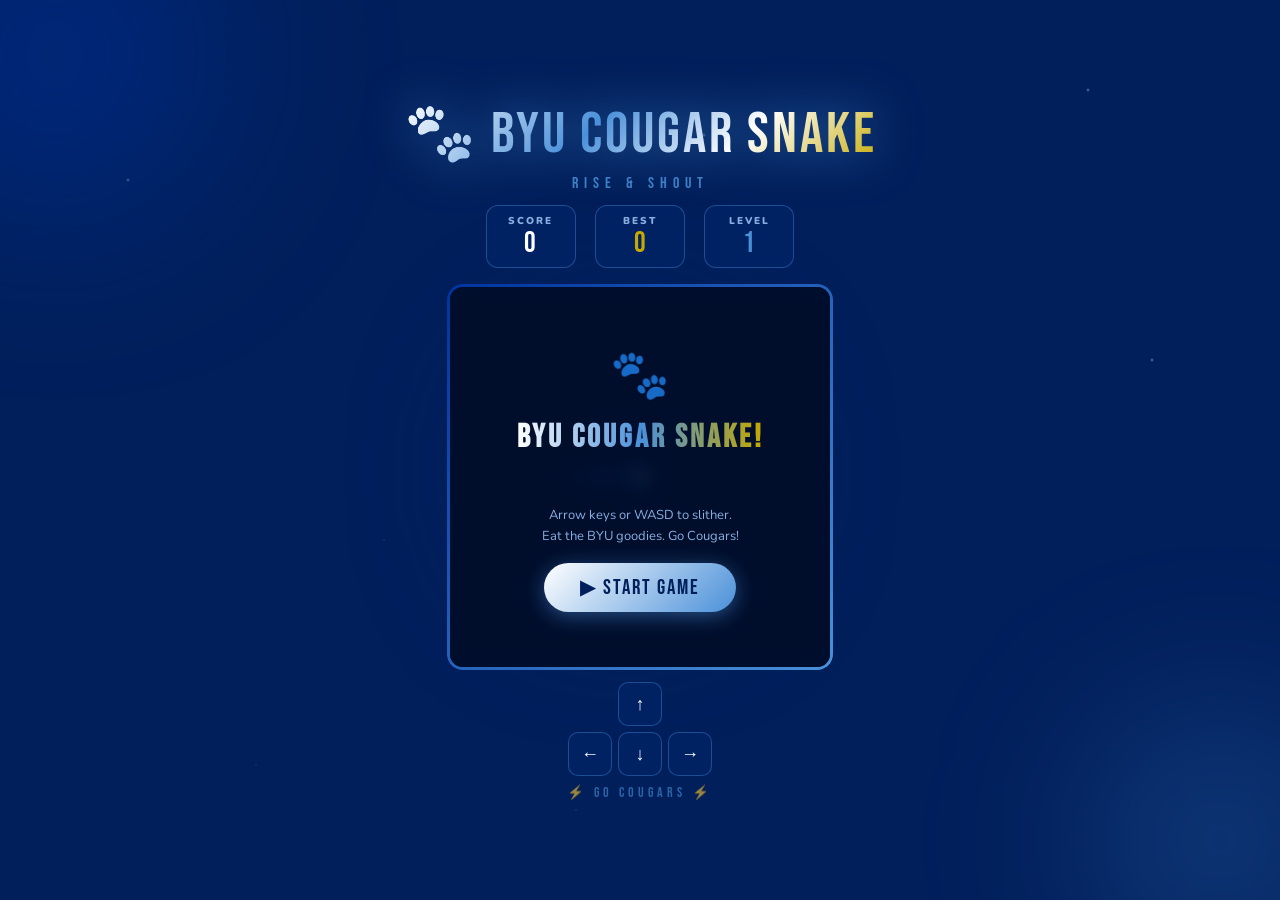
<file: ai.html>
<!DOCTYPE html>
<html lang="en">
<head>
<meta charset="UTF-8">
<meta name="viewport" content="width=device-width, initial-scale=1.0">
<title>🐾 BYU Cougar Snake!</title>
<link href="https://fonts.googleapis.com/css2?family=Bebas+Neue&family=Nunito:wght@400;700;900&display=swap" rel="stylesheet">
<style>
  :root {
    --bg: #001F5B;
    --panel: #002366;
    --border: #0033A0;
    --navy: #001F5B;
    --royal: #0033A0;
    --white: #FFFFFF;
    --light-blue: #4A90D9;
    --gold: #C5A900;
    --text: #FFFFFF;
    --muted: #8aaee0;
  }

  * { box-sizing: border-box; margin: 0; padding: 0; }

  body {
    background: var(--bg);
    color: var(--text);
    font-family: 'Nunito', sans-serif;
    min-height: 100vh;
    display: flex;
    flex-direction: column;
    align-items: center;
    justify-content: center;
    overflow: hidden;
    position: relative;
  }

  body::before {
    content: '';
    position: fixed;
    inset: 0;
    background-image:
      radial-gradient(2px 2px at 10% 20%, rgba(255,255,255,0.4) 0%, transparent 100%),
      radial-gradient(1px 1px at 30% 60%, rgba(74,144,217,0.5) 0%, transparent 100%),
      radial-gradient(2px 2px at 55% 15%, rgba(255,255,255,0.3) 0%, transparent 100%),
      radial-gradient(1px 1px at 75% 80%, rgba(0,51,160,0.6) 0%, transparent 100%),
      radial-gradient(2px 2px at 90% 40%, rgba(255,255,255,0.4) 0%, transparent 100%),
      radial-gradient(1px 1px at 20% 85%, rgba(74,144,217,0.4) 0%, transparent 100%),
      radial-gradient(2px 2px at 65% 50%, rgba(255,255,255,0.3) 0%, transparent 100%),
      radial-gradient(1px 1px at 45% 90%, rgba(74,144,217,0.5) 0%, transparent 100%),
      radial-gradient(2px 2px at 85% 10%, rgba(255,255,255,0.4) 0%, transparent 100%);
    pointer-events: none;
    z-index: 0;
    animation: twinkle 4s ease-in-out infinite alternate;
  }

  @keyframes twinkle {
    from { opacity: 0.5; }
    to { opacity: 1; }
  }

  .orb {
    position: fixed;
    border-radius: 50%;
    filter: blur(80px);
    pointer-events: none;
    z-index: 0;
    animation: floatOrb 8s ease-in-out infinite alternate;
  }
  .orb1 { width: 350px; height: 350px; background: rgba(0,51,160,0.4); top: -120px; left: -120px; }
  .orb2 { width: 280px; height: 280px; background: rgba(74,144,217,0.2); bottom: -80px; right: -80px; animation-delay: -3s; }
  .orb3 { width: 220px; height: 220px; background: rgba(0,31,91,0.5); top: 40%; left: 40%; animation-delay: -5s; }

  @keyframes floatOrb {
    from { transform: translate(0, 0) scale(1); }
    to { transform: translate(30px, -20px) scale(1.1); }
  }

  #title {
    font-family: 'Bebas Neue', cursive;
    font-size: clamp(2.2rem, 5vw, 3.6rem);
    margin-bottom: 0.3rem;
    position: relative;
    z-index: 1;
    letter-spacing: 3px;
    background: linear-gradient(135deg, #ffffff 0%, #4A90D9 40%, #ffffff 70%, #C5A900 100%);
    -webkit-background-clip: text;
    -webkit-text-fill-color: transparent;
    background-clip: text;
    filter: drop-shadow(0 0 24px rgba(74,144,217,0.7));
    animation: titlePop 0.6s cubic-bezier(0.34,1.56,0.64,1);
  }

  #subtitle {
    font-family: 'Bebas Neue', cursive;
    font-size: 1rem;
    letter-spacing: 6px;
    color: var(--light-blue);
    margin-bottom: 0.8rem;
    position: relative;
    z-index: 1;
    opacity: 0.85;
  }

  @keyframes titlePop {
    from { transform: scale(0.5); opacity: 0; }
    to { transform: scale(1); opacity: 1; }
  }

  #score-bar {
    display: flex;
    gap: 1.2rem;
    margin-bottom: 1rem;
    position: relative;
    z-index: 1;
  }

  .score-card {
    background: rgba(0,35,102,0.8);
    border: 1px solid rgba(74,144,217,0.4);
    border-radius: 12px;
    padding: 8px 20px;
    text-align: center;
    min-width: 90px;
    backdrop-filter: blur(4px);
  }

  .score-card.bump { animation: bump 0.25s cubic-bezier(0.34,1.56,0.64,1); }
  @keyframes bump { 0%,100% { transform: scale(1); } 50% { transform: scale(1.25); } }

  .score-card label {
    display: block;
    font-size: 10px;
    font-weight: 900;
    text-transform: uppercase;
    letter-spacing: 2px;
    color: var(--muted);
    margin-bottom: 2px;
  }

  .score-card .val {
    font-family: 'Bebas Neue', cursive;
    font-size: 1.8rem;
    line-height: 1;
    letter-spacing: 1px;
  }

  #score-card-score .val { color: #ffffff; }
  #score-card-best .val  { color: #C5A900; }
  #score-card-level .val { color: #4A90D9; }

  #canvas-wrap {
    position: relative;
    border-radius: 16px;
    z-index: 1;
    padding: 3px;
    background: linear-gradient(135deg, #0033A0, #4A90D9, #ffffff, #C5A900, #0033A0);
    background-size: 400% 400%;
    animation: borderSpin 5s linear infinite;
  }

  @keyframes borderSpin {
    0%   { background-position: 0% 50%; }
    50%  { background-position: 100% 50%; }
    100% { background-position: 0% 50%; }
  }

  #canvas-inner {
    border-radius: 13px;
    overflow: hidden;
    display: block;
  }

  canvas {
    display: block;
    image-rendering: pixelated;
  }

  #overlay {
    position: absolute;
    inset: 3px;
    border-radius: 13px;
    display: flex;
    flex-direction: column;
    align-items: center;
    justify-content: center;
    gap: 10px;
    background: rgba(0, 15, 45, 0.92);
    backdrop-filter: blur(8px);
    z-index: 10;
    transition: opacity 0.3s;
  }

  #overlay.hidden { opacity: 0; pointer-events: none; }

  .overlay-icon {
    font-size: 3rem;
    animation: bounceIn 0.5s cubic-bezier(0.34,1.56,0.64,1);
  }

  @keyframes bounceIn {
    from { transform: scale(0); opacity: 0; }
    to { transform: scale(1); opacity: 1; }
  }

  #overlay h2 {
    font-family: 'Bebas Neue', cursive;
    font-size: 2rem;
    letter-spacing: 3px;
    background: linear-gradient(90deg, #ffffff, #4A90D9, #C5A900);
    -webkit-background-clip: text;
    -webkit-text-fill-color: transparent;
    background-clip: text;
  }

  #overlay-sub {
    font-size: 13px;
    color: var(--muted);
    text-align: center;
    max-width: 240px;
    line-height: 1.6;
  }

  #ate-line {
    font-size: 1.1rem;
    min-height: 28px;
    text-align: center;
  }

  #start-btn {
    margin-top: 6px;
    padding: 12px 36px;
    font-family: 'Bebas Neue', cursive;
    font-size: 1.3rem;
    letter-spacing: 2px;
    color: #001F5B;
    border: none;
    border-radius: 50px;
    cursor: pointer;
    background: linear-gradient(135deg, #ffffff, #4A90D9);
    box-shadow: 0 4px 20px rgba(74,144,217,0.5);
    transition: transform 0.12s, box-shadow 0.12s;
  }

  #start-btn:hover {
    transform: translateY(-3px) scale(1.05);
    box-shadow: 0 8px 30px rgba(74,144,217,0.7);
  }

  #start-btn:active { transform: scale(0.97); }

  #mobile-controls {
    display: grid;
    grid-template-columns: repeat(3, 44px);
    grid-template-rows: repeat(2, 44px);
    gap: 6px;
    margin-top: 12px;
    position: relative;
    z-index: 1;
  }

  .dpad {
    background: rgba(0,35,102,0.8);
    border: 1px solid rgba(74,144,217,0.4);
    border-radius: 10px;
    font-size: 18px;
    cursor: pointer;
    display: flex;
    align-items: center;
    justify-content: center;
    color: #ffffff;
    user-select: none;
    transition: background 0.1s, transform 0.1s;
    -webkit-tap-highlight-color: transparent;
  }

  .dpad:active { background: rgba(0,51,160,0.9); transform: scale(0.9); }
  #btn-up    { grid-column: 2; grid-row: 1; }
  #btn-left  { grid-column: 1; grid-row: 2; }
  #btn-down  { grid-column: 2; grid-row: 2; }
  #btn-right { grid-column: 3; grid-row: 2; }

  .eat-popup {
    position: absolute;
    font-family: 'Bebas Neue', cursive;
    font-size: 1.1rem;
    letter-spacing: 1px;
    pointer-events: none;
    z-index: 20;
    animation: popUp 0.9s ease-out forwards;
    white-space: nowrap;
    text-shadow: 0 0 10px currentColor;
  }

  @keyframes popUp {
    0%   { transform: translateY(0) scale(1); opacity: 1; }
    80%  { transform: translateY(-45px) scale(1.15); opacity: 1; }
    100% { transform: translateY(-58px) scale(0.9); opacity: 0; }
  }

  #go-cougs {
    font-family: 'Bebas Neue', cursive;
    letter-spacing: 4px;
    font-size: 0.85rem;
    color: rgba(74,144,217,0.6);
    margin-top: 8px;
    position: relative;
    z-index: 1;
  }
</style>
</head>
<body>

<div class="orb orb1"></div>
<div class="orb orb2"></div>
<div class="orb orb3"></div>

<div id="title">🐾 BYU Cougar Snake</div>
<div id="subtitle">Rise &amp; Shout</div>

<div id="score-bar">
  <div class="score-card" id="score-card-score">
    <label>Score</label>
    <div class="val" id="score-val">0</div>
  </div>
  <div class="score-card" id="score-card-best">
    <label>Best</label>
    <div class="val" id="best-val">0</div>
  </div>
  <div class="score-card" id="score-card-level">
    <label>Level</label>
    <div class="val" id="level-val">1</div>
  </div>
</div>

<div id="canvas-wrap">
  <div id="canvas-inner">
    <canvas id="gc" width="380" height="380"></canvas>
  </div>
  <div id="overlay">
    <div class="overlay-icon" id="overlay-icon">🐾</div>
    <h2 id="overlay-title">BYU Cougar Snake!</h2>
    <div id="ate-line"></div>
    <div id="overlay-sub">Arrow keys or WASD to slither.<br>Eat the BYU goodies. Go Cougars!</div>
    <button id="start-btn">▶ START GAME</button>
  </div>
</div>

<div id="mobile-controls">
  <button class="dpad" id="btn-up">↑</button>
  <button class="dpad" id="btn-left">←</button>
  <button class="dpad" id="btn-down">↓</button>
  <button class="dpad" id="btn-right">→</button>
</div>

<div id="go-cougs">⚡ GO COUGARS ⚡</div>

<script>
  const canvas   = document.getElementById('gc');
  const ctx      = canvas.getContext('2d');
  const COLS     = 19, ROWS = 19, CELL = 20;
  const overlay  = document.getElementById('overlay');
  const oTitle   = document.getElementById('overlay-title');
  const oSub     = document.getElementById('overlay-sub');
  const oIcon    = document.getElementById('overlay-icon');
  const ateLine  = document.getElementById('ate-line');
  const startBtn = document.getElementById('start-btn');
  const scoreEl  = document.getElementById('score-val');
  const bestEl   = document.getElementById('best-val');
  const levelEl  = document.getElementById('level-val');
  const scoreCard = document.getElementById('score-card-score');

  // BYU-themed foods!
  const FOODS = [
    { e:'🏈', pts:3, color:'#C5A900', label:'football' },
    { e:'🎓', pts:4, color:'#ffffff', label:'diploma'  },
    { e:'🐾', pts:2, color:'#4A90D9', label:'paw'      },
    { e:'📘', pts:1, color:'#4A90D9', label:'book'     },
    { e:'🏆', pts:5, color:'#C5A900', label:'trophy'   },
    { e:'🎽', pts:2, color:'#ffffff', label:'jersey'   },
    { e:'⭐', pts:3, color:'#C5A900', label:'star'     },
    { e:'🎯', pts:2, color:'#4A90D9', label:'bullseye' },
    { e:'🦁', pts:4, color:'#C5A900', label:'cougar'   },
    { e:'🏀', pts:2, color:'#fb923c', label:'bball'    },
    { e:'🎪', pts:1, color:'#ffffff', label:'pennant'  },
    { e:'💙', pts:1, color:'#4A90D9', label:'heart'    },
    { e:'🥇', pts:5, color:'#C5A900', label:'gold'     },
    { e:'📣', pts:2, color:'#ffffff', label:'cheer'    },
    { e:'🌟', pts:3, color:'#C5A900', label:'star2'    },
  ];

  // BYU navy/royal/white snake body
  const BODY_COLORS = [
    '#0033A0','#1a4fc4','#2b5fd4','#0033A0','#1a4fc4',
    '#2b5fd4','#0033A0','#1a4fc4','#2b5fd4','#0033A0',
  ];
  const HEAD_COLOR = '#4A90D9';

  let snake, dir, nextDir, food, score, best = 0, running = false, gameLoop, ateLog;
  let particles = [];

  function randomFood() {
    const roll = Math.random();
    if (roll < 0.06) return FOODS[4];  // trophy rare
    if (roll < 0.12) return FOODS[12]; // gold medal rare
    return FOODS[Math.floor(Math.random() * FOODS.length)];
  }

  function spawnFood() {
    let pos;
    do {
      pos = { x: Math.floor(Math.random() * COLS), y: Math.floor(Math.random() * ROWS) };
    } while (snake.some(s => s.x === pos.x && s.y === pos.y));
    food = { ...pos, ...randomFood() };
  }

  function initGame() {
    const mx = Math.floor(COLS / 2), my = Math.floor(ROWS / 2);
    snake = [
      { x: mx,     y: my },
      { x: mx - 1, y: my },
      { x: mx - 2, y: my },
      { x: mx - 3, y: my },
    ];
    dir = { x: 1, y: 0 };
    nextDir = { x: 1, y: 0 };
    score = 0; ateLog = []; particles = [];
    scoreEl.textContent = 0;
    levelEl.textContent = 1;
    spawnFood();
  }

  function getLevel() { return Math.floor(score / 8) + 1; }
  function getSpeed() { return Math.max(55, 195 - getLevel() * 18); }

  function spawnParticles(x, y, color) {
    for (let i = 0; i < 16; i++) {
      const angle = (Math.PI * 2 * i) / 16;
      const speed = 1.5 + Math.random() * 3.5;
      particles.push({
        x: x * CELL + CELL / 2,
        y: y * CELL + CELL / 2,
        vx: Math.cos(angle) * speed,
        vy: Math.sin(angle) * speed,
        life: 1, color,
        size: 2 + Math.random() * 4,
        shape: Math.random() < 0.4 ? 'star' : 'circle',
      });
    }
  }

  function drawStar(x, y, r) {
    ctx.beginPath();
    for (let i = 0; i < 5; i++) {
      const a = (i * 4 * Math.PI) / 5 - Math.PI / 2;
      const b = a + (2 * Math.PI) / 5;
      if (i === 0) ctx.moveTo(x + r * Math.cos(a), y + r * Math.sin(a));
      else ctx.lineTo(x + r * Math.cos(a), y + r * Math.sin(a));
      ctx.lineTo(x + (r/2) * Math.cos(b), y + (r/2) * Math.sin(b));
    }
    ctx.closePath();
    ctx.fill();
  }

  function updateParticles() {
    for (let i = particles.length - 1; i >= 0; i--) {
      const p = particles[i];
      p.x += p.vx; p.y += p.vy;
      p.vy += 0.12;
      p.life -= 0.035;
      if (p.life <= 0) particles.splice(i, 1);
    }
  }

  function drawParticles() {
    particles.forEach(p => {
      ctx.globalAlpha = p.life;
      ctx.fillStyle = p.color;
      if (p.shape === 'star') drawStar(p.x, p.y, p.size);
      else { ctx.beginPath(); ctx.arc(p.x, p.y, p.size, 0, Math.PI * 2); ctx.fill(); }
    });
    ctx.globalAlpha = 1;
  }

  function spawnPopup(x, y, f) {
    const wrap = document.getElementById('canvas-wrap');
    const el = document.createElement('div');
    el.className = 'eat-popup';
    el.style.color = f.color;
    el.style.left = (3 + x * CELL + CELL / 2) + 'px';
    el.style.top  = (3 + y * CELL) + 'px';
    el.style.transform = 'translateX(-50%)';
    el.textContent = '+' + f.pts + ' ' + f.e;
    wrap.appendChild(el);
    setTimeout(() => el.remove(), 950);
  }

  const BG_COLOR   = '#000d2e';
  const GRID_COLOR = '#001040';

  function drawBg() {
    ctx.fillStyle = BG_COLOR;
    ctx.fillRect(0, 0, canvas.width, canvas.height);

    // Subtle Y logo watermark
    ctx.save();
    ctx.font = 'bold 160px serif';
    ctx.textAlign = 'center';
    ctx.textBaseline = 'middle';
    ctx.fillStyle = 'rgba(0,51,160,0.07)';
    ctx.fillText('Y', canvas.width / 2, canvas.height / 2);
    ctx.restore();

    // Grid
    ctx.strokeStyle = GRID_COLOR;
    ctx.lineWidth = 0.5;
    for (let x = 0; x <= COLS; x++) {
      ctx.beginPath(); ctx.moveTo(x*CELL,0); ctx.lineTo(x*CELL,ROWS*CELL); ctx.stroke();
    }
    for (let y = 0; y <= ROWS; y++) {
      ctx.beginPath(); ctx.moveTo(0,y*CELL); ctx.lineTo(COLS*CELL,y*CELL); ctx.stroke();
    }
  }

  function drawFood() {
    const pulse = 0.5 + 0.5 * Math.sin(Date.now() / 280);
    const px = food.x * CELL, py = food.y * CELL;

    // Glow halo
    ctx.save();
    ctx.shadowColor = food.color;
    ctx.shadowBlur = 16 + 12 * pulse;
    ctx.font = (CELL - 1) + 'px serif';
    ctx.textAlign = 'center';
    ctx.textBaseline = 'middle';
    ctx.fillText(food.e, px + CELL / 2, py + CELL / 2 + 1);
    ctx.restore();

    // Pulse ring
    ctx.strokeStyle = food.color;
    ctx.globalAlpha = 0.2 + 0.3 * pulse;
    ctx.lineWidth = 1.5;
    ctx.beginPath();
    ctx.roundRect(px + 1, py + 1, CELL - 2, CELL - 2, 5);
    ctx.stroke();
    ctx.globalAlpha = 1;
  }

  function drawSnake() {
    const len = snake.length;
    snake.slice().reverse().forEach((seg, ri) => {
      const i = len - 1 - ri;
      const isHead = i === 0;
      const px = seg.x * CELL, py = seg.y * CELL;

      if (isHead) {
        // Glow
        ctx.save();
        ctx.shadowColor = HEAD_COLOR;
        ctx.shadowBlur = 14;
        ctx.fillStyle = HEAD_COLOR;
        ctx.beginPath();
        ctx.roundRect(px + 1, py + 1, CELL - 2, CELL - 2, 8);
        ctx.fill();
        ctx.restore();

        // Highlight stripe (jersey-like)
        ctx.fillStyle = 'rgba(255,255,255,0.2)';
        ctx.beginPath();
        ctx.roundRect(px + 3, py + 3, CELL - 6, 5, 2);
        ctx.fill();

        // Eyes
        const ex1 = dir.x === 1 ? px+14 : dir.x === -1 ? px+5 : px+6;
        const ex2 = dir.x === 1 ? px+14 : dir.x === -1 ? px+5 : px+13;
        const ey1 = dir.y === 1 ? py+14 : dir.y === -1 ? py+5 : py+6;
        const ey2 = dir.y === 0 ? py+13 : ey1;
        ctx.fillStyle = '#fff';
        ctx.beginPath(); ctx.arc(ex1, ey1, 2.5, 0, Math.PI*2); ctx.fill();
        ctx.beginPath(); ctx.arc(ex2, ey2, 2.5, 0, Math.PI*2); ctx.fill();
        ctx.fillStyle = '#001F5B';
        ctx.beginPath(); ctx.arc(ex1, ey1, 1.2, 0, Math.PI*2); ctx.fill();
        ctx.beginPath(); ctx.arc(ex2, ey2, 1.2, 0, Math.PI*2); ctx.fill();

      } else {
        const t = i / (len - 1);
        ctx.fillStyle = BODY_COLORS[i % BODY_COLORS.length];
        ctx.globalAlpha = 0.9 - t * 0.2;
        ctx.beginPath();
        ctx.roundRect(px + 2, py + 2, CELL - 4, CELL - 4, Math.max(2, 5 - t * 2));
        ctx.fill();
        ctx.globalAlpha = 1;

        // White jersey stripe every other segment
        if (i % 2 === 0) {
          ctx.fillStyle = 'rgba(255,255,255,0.12)';
          ctx.beginPath();
          ctx.roundRect(px + 4, py + 4, CELL - 8, 4, 1);
          ctx.fill();
        }
      }
    });
  }

  function render() {
    drawBg();
    updateParticles();
    drawParticles();
    drawFood();
    drawSnake();
  }

  function step() {
    dir = { ...nextDir };
    const head = { x: snake[0].x + dir.x, y: snake[0].y + dir.y };
    if (head.x < 0 || head.x >= COLS || head.y < 0 || head.y >= ROWS) { endGame('wall'); return; }
    if (snake.some(s => s.x === head.x && s.y === head.y))             { endGame('self'); return; }
    snake.unshift(head);
    if (head.x === food.x && head.y === food.y) {
      score += food.pts;
      scoreEl.textContent = score;
      if (score > best) { best = score; bestEl.textContent = best; }
      levelEl.textContent = getLevel();
      ateLog.push(food.e);
      spawnParticles(head.x, head.y, food.color);
      spawnPopup(head.x, head.y, food);
      scoreCard.classList.remove('bump');
      void scoreCard.offsetWidth;
      scoreCard.classList.add('bump');
      spawnFood();
      clearInterval(gameLoop);
      gameLoop = setInterval(tick, getSpeed());
    } else {
      snake.pop();
    }
    render();
  }

  function tick() { if (running) step(); }

  function startGame() {
    initGame();
    running = true;
    overlay.classList.add('hidden');
    clearInterval(gameLoop);
    gameLoop = setInterval(tick, getSpeed());
    render();
  }

  const PHRASES_WALL = [
    'Out of bounds! 🏈',
    'The ref called it!',
    'Hit the boundary!',
    'Stay in the field!',
  ];
  const PHRASES_SELF = [
    'You tackled yourself! 😵',
    'Own-team penalty!',
    'Cougar bit its tail!',
    'Roughing yourself! 😂',
  ];

  function endGame(reason) {
    running = false;
    clearInterval(gameLoop);
    const last = ateLog.slice(-4).join(' ');
    const phrases = reason === 'wall' ? PHRASES_WALL : PHRASES_SELF;
    const msg = phrases[Math.floor(Math.random() * phrases.length)];
    oIcon.textContent = reason === 'wall' ? '💥' : '😵';
    oTitle.textContent = msg;
    ateLine.textContent = ateLog.length ? 'You collected: ' + last : '';
    oSub.innerHTML =
      'Score: <b style="color:#4A90D9">' + score + '</b> &nbsp;|&nbsp; Level ' + getLevel() +
      '<br><span style="color:#C5A900">Rise and Shout, the Cougars are out!</span>';
    startBtn.textContent = '▶ PLAY AGAIN';
    overlay.classList.remove('hidden');
  }

  const KEYS = {
    ArrowUp:   {x:0,y:-1}, ArrowDown: {x:0,y:1},
    ArrowLeft: {x:-1,y:0}, ArrowRight:{x:1,y:0},
    w:{x:0,y:-1}, s:{x:0,y:1}, a:{x:-1,y:0}, d:{x:1,y:0},
  };

  document.addEventListener('keydown', e => {
    if (!running) return;
    const nd = KEYS[e.key];
    if (nd && !(nd.x === -dir.x && nd.y === -dir.y)) { nextDir = nd; e.preventDefault(); }
  });

  function setDir(nd) {
    if (!running) return;
    if (!(nd.x === -dir.x && nd.y === -dir.y)) nextDir = nd;
  }

  document.getElementById('btn-up').addEventListener('click',    () => setDir({x:0,  y:-1}));
  document.getElementById('btn-down').addEventListener('click',  () => setDir({x:0,  y:1 }));
  document.getElementById('btn-left').addEventListener('click',  () => setDir({x:-1, y:0 }));
  document.getElementById('btn-right').addEventListener('click', () => setDir({x:1,  y:0 }));
  startBtn.addEventListener('click', startGame);

  initGame();
  function idleLoop() { if (!running) render(); requestAnimationFrame(idleLoop); }
  idleLoop();
</script>
</body>
</html>
</file>
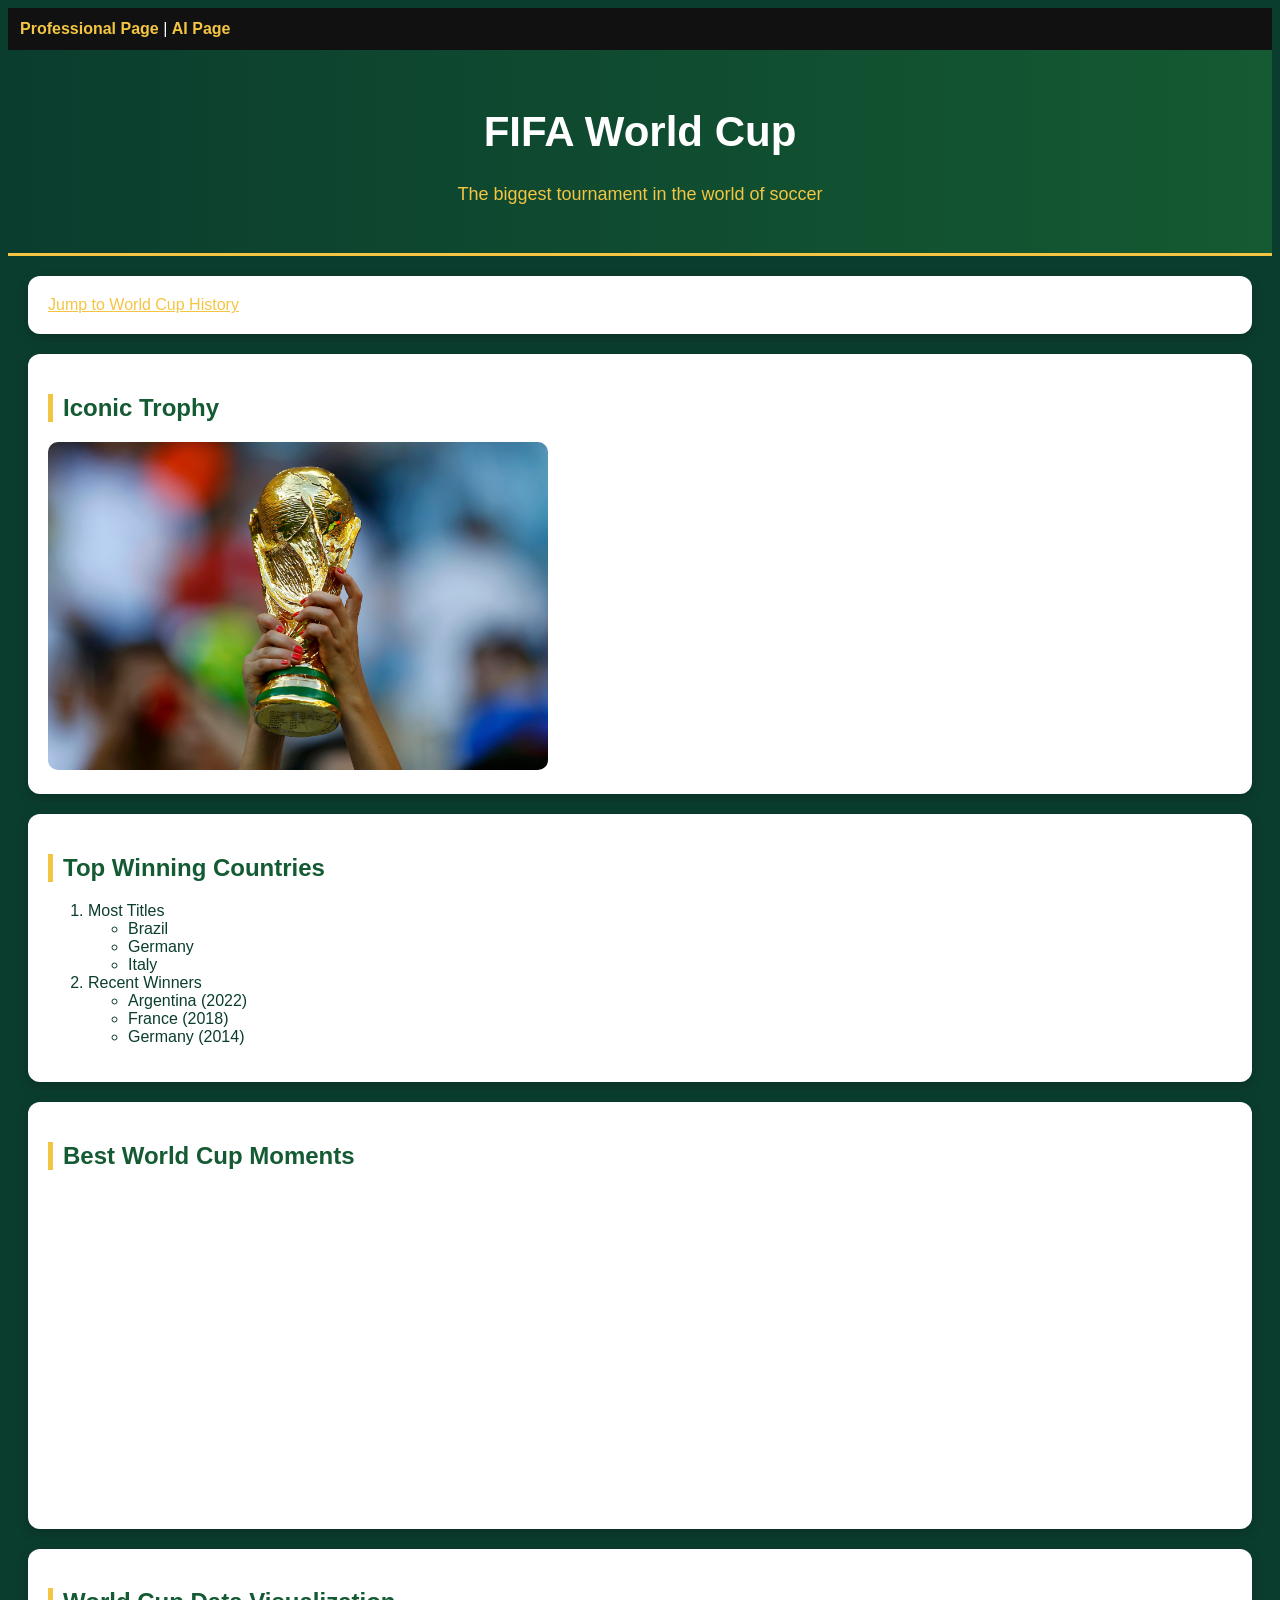
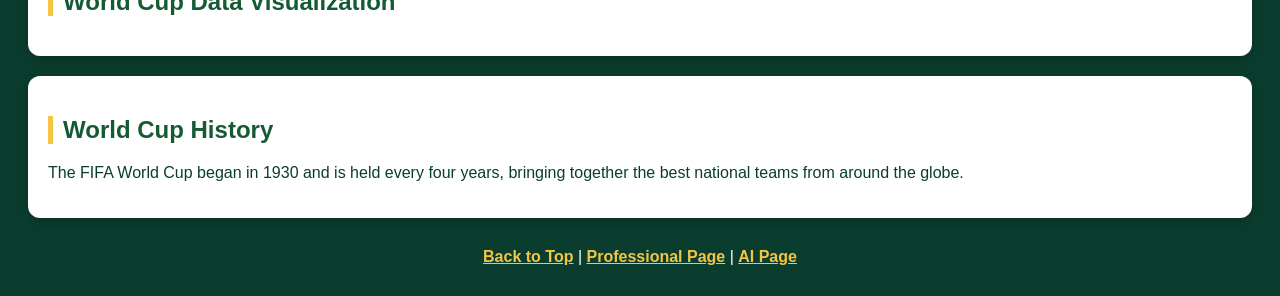
<file: fromScratch.html>
<!DOCTYPE html>
<html lang="en">
<head>
    <meta charset="UTF-8">
    <title>FIFA World Cup</title>
    <link rel="stylesheet" href="css/myStyle.css">
</head>

<body>

    <!-- Navigation -->
    <div class="nav">
        <a href="index.html">Professional Page</a> |
        <a href="ai.html">AI Page</a>
    </div>

    <!-- Header -->
    <div class="header">
        <h1 id="top">FIFA World Cup</h1>
        <p>The biggest tournament in the world of soccer</p>
    </div>

    <!-- Anchor link -->
    <div class="section">
        <a href="#history">Jump to World Cup History</a>
    </div>

    <!-- Image -->
    <div class="section">
        <h2>Iconic Trophy</h2>
        <img src="css/world-cup-trophy001.jpg" width="500">
    </div>

    <!-- Nested List -->
    <div class="section">
        <h2>Top Winning Countries</h2>
        <ol>
            <li>Most Titles
                <ul>
                    <li>Brazil</li>
                    <li>Germany</li>
                    <li>Italy</li>
                </ul>
            </li>
            <li>Recent Winners
                <ul>
                    <li>Argentina (2022)</li>
                    <li>France (2018)</li>
                    <li>Germany (2014)</li>
                </ul>
            </li>
        </ol>
    </div>

    <!-- YouTube Video -->
    <div class="section">
        <h2>Best World Cup Moments</h2>
        <iframe width="560" height="315"
        src="https://www.youtube.com/embed/phCws4VKPyY"
        frameborder="0" allowfullscreen></iframe>
    </div>

    <!-- Tableau Graph -->
    <div class="section">
        <h2>World Cup Data Visualization</h2>

        <div class='tableauPlaceholder' id='viz1776184015590' style='position: relative'>
            <noscript>
                <a href='#'>
                    <img alt='World Cup Wins by Country'
                    src='https://public.tableau.com/static/images/Wo/WorldCup_17761840052050/Sheet1/1_rss.png'
                    style='border: none' />
                </a>
            </noscript>

            <object class='tableauViz' style='display:none;'>
                <param name='host_url' value='https%3A%2F%2Fpublic.tableau.com%2F' />
                <param name='embed_code_version' value='3' />
                <param name='site_root' value='' />
                <param name='name' value='WorldCup_17761840052050/Sheet1' />
                <param name='tabs' value='no' />
                <param name='toolbar' value='yes' />
                <param name='static_image'
                    value='https://public.tableau.com/static/images/Wo/WorldCup_17761840052050/Sheet1/1.png' />
                <param name='animate_transition' value='yes' />
                <param name='display_static_image' value='yes' />
                <param name='display_spinner' value='yes' />
                <param name='display_overlay' value='yes' />
                <param name='display_count' value='yes' />
                <param name='language' value='en-US' />
                <param name='filter' value='publish=yes' />
            </object>
        </div>

        <script type='text/javascript'>
            var divElement = document.getElementById('viz1776184015590');
            var vizElement = divElement.getElementsByTagName('object')[0];
            vizElement.style.width = '700px';
            vizElement.style.height = '450px';

            var scriptElement = document.createElement('script');
            scriptElement.src = 'https://public.tableau.com/javascripts/api/viz_v1.js';
            vizElement.parentNode.insertBefore(scriptElement, vizElement);
        </script>
    </div>

    <!-- Anchor Target -->
    <div class="section" id="history">
        <h2>World Cup History</h2>
        <p>The FIFA World Cup began in 1930 and is held every four years, bringing together the best national teams from around the globe.</p>
    </div>

    <!-- Footer -->
<div class="footer">
    <a href="#top">Back to Top</a> |
    <a href="index.html">Professional Page</a> |
    <a href="ai.html">AI Page</a>
</div>

</body>
</html>
</file>
<file: css/myStyle.css>
body {
    background-color: #0b3d2e; /* deep FIFA green */
    font-family: Arial, sans-serif;
    color: #ffffff;
}

/* NAV BAR */
.nav {
    background-color: #111;
    padding: 12px;
}

.nav a {
    color: #f4c542; /* gold accent */
    text-decoration: none;
    font-weight: bold;
}

/* HEADER */
.header {
    text-align: center;
    padding: 30px;
    background: linear-gradient(90deg, #0b3d2e, #145a32);
    border-bottom: 3px solid #f4c542;
}

.header h1 {
    color: #ffffff;
    font-size: 42px;
}

.header p {
    color: #f4c542;
    font-size: 18px;
}

/* SECTIONS */
.section {
    background-color: #ffffff;  /* clean contrast blocks */
    color: #0b3d2e;
    margin: 20px;
    padding: 20px;
    border-radius: 12px;
    box-shadow: 0px 4px 12px rgba(0,0,0,0.2);
}

.section h2 {
    color: #145a32;
    border-left: 5px solid #f4c542;
    padding-left: 10px;
}

/* IMAGES */
img {
    border-radius: 10px;
    max-width: 100%;
}

/* FOOTER */
.footer {
    text-align: center;
    margin: 30px;
}

.footer a {
    color: #f4c542;
    font-weight: bold;
}

.nav a:visited {
    color: #f4c542; /* keeps it gold even after clicking */
}

.nav a:hover {
    color: #ffffff; /* optional hover effect */
}

a:link,
a:visited {
    color: #f4c542;  /* gold */
}

a:hover {
    color: #ffffff;  /* white on hover */
}

a:active {
    color: #ffd700;  /* brighter gold when clicking */
}
</file>
